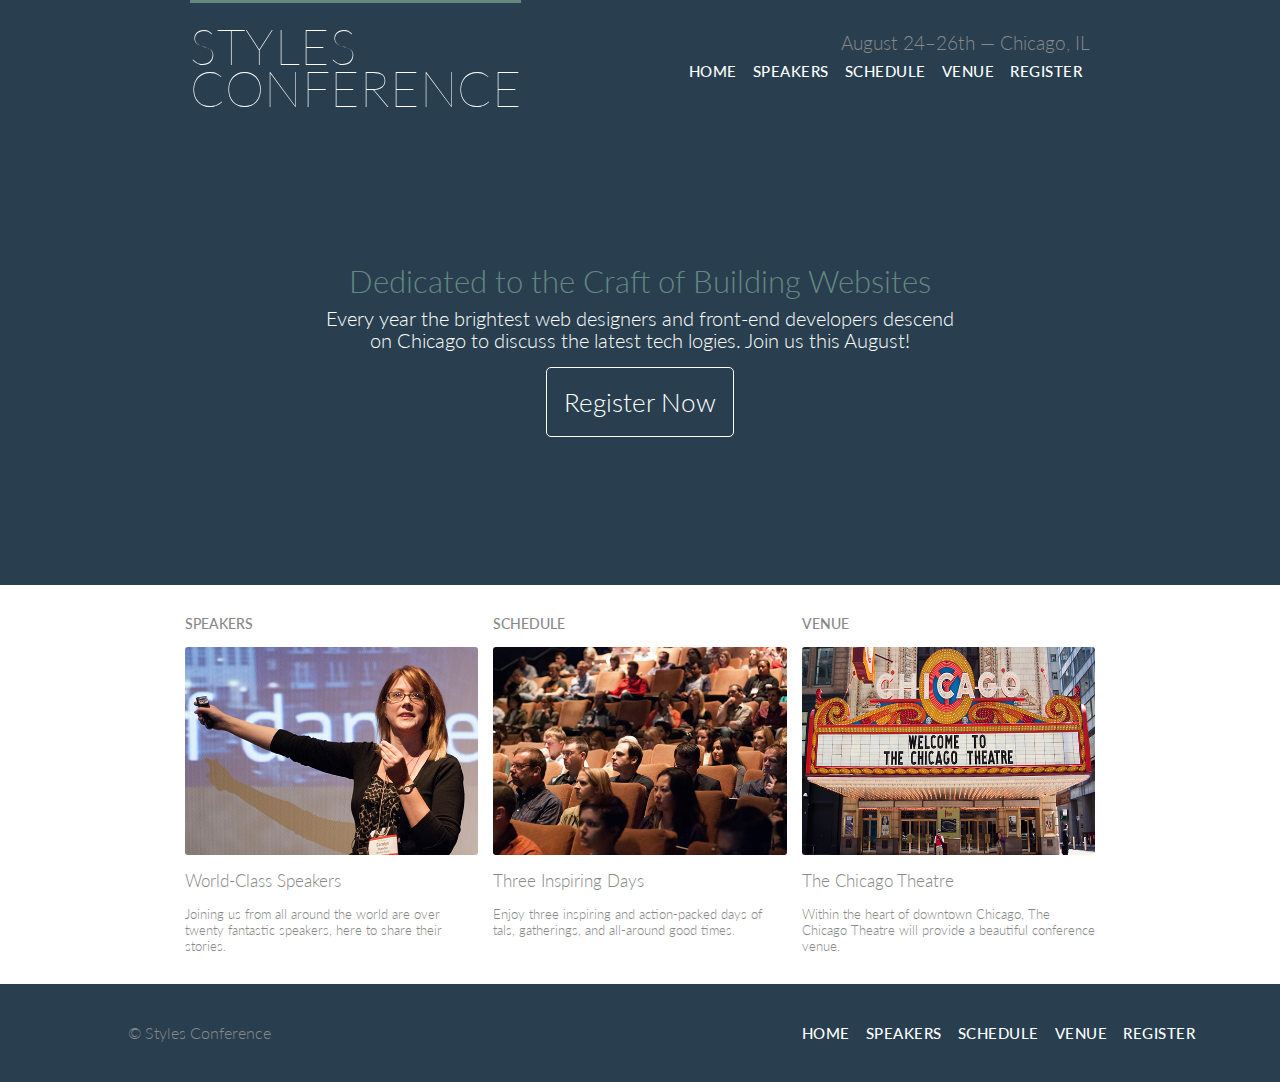
<file: index.html>
<!DOCTYPE html>
<html lang="en">

<head>
    <meta charset="UTF-8">
    <meta http-equiv="X-UA-Compatible" content="IE=edge">
    <meta name="viewport" content="width=device-width, initial-scale=1.0">
    <link rel="stylesheet" href="css/style.css">
    <link href="https://fonts.googleapis.com/css?family=Lato:100,300,400" rel="stylesheet">
    <title>Styles Conference</title>
</head>

<body>
    <header class="headcontainer group">
        <h1 class="logo">
            <a href="index.html">
                Styles
                <br>
                Conference
            </a>
        </h1>
        <h3 class="tagline">August 24–26th — Chicago, IL</h3>
        <nav class="nav primary-nav">
            <ul>
                <li><a href="index.html">Home</a></li>
                <li><a href="speakers.html">Speakers</a></li>
                <li><a href="schedule.html">Schedule</a></li>
                <li><a href="venue.html">Venue</a></li>
                <li><a href="register.html">Register</a></li>
            </ul>
        </nav>
    </header>
    <section class="hero container">
        <h2>Dedicated to the Craft of Building Websites</h2>
        <p>Every year the brightest web designers and front-end developers descend on Chicago to discuss the latest tech
            logies. Join us this August!</p>
        <a class="btn btn-alt" href="register.html">Register Now</a>
    </section>
    <div class="white-box">
        <div class="section_grid">
            <div class="section-img a">SPEAKERS</div>
            <div class="section-img a">SCHEDULE</div>
            <div class="section-img a">VENUE</div>
            <img src="img/speakers.jpg" alt="" class="section-img b">
            <img src="img/schedule.jpg" alt="" class="section-img b">
            <img src="img/venue.jpg" alt="" class="section-img b">
            <div class="section-img c">World-Class Speakers</div>
            <div class="section-img c">Three Inspiring Days</div>
            <div class="section-img c">The Chicago Theatre</div>
            <div class="section-img d">Joining us from all around the world are over twenty fantastic speakers, here to share their stories.</div>
            <div class="section-img d">Enjoy three inspiring and action-packed days of tals, gatherings, and all-around good times.</div>
            <div class="section-img d">Within the heart of downtown Chicago, The Chicago Theatre will provide a beautiful conference venue.</div>
        </div>
    </div>
    <footer>
        <p>© Styles Conference
        </p>
        <nav class="nav primary-nav">
            <ul>
                <li><a href="index.html">Home</a></li>
                <li><a href="speakers.html">Speakers</a></li>
                <li><a href="schedule.html">Schedule</a></li>
                <li><a href="venue.html">Venue</a></li>
                <li><a href="register.html">Register</a></li>
            </ul>
        </nav>
    </footer>
</body>

</html>
</file>
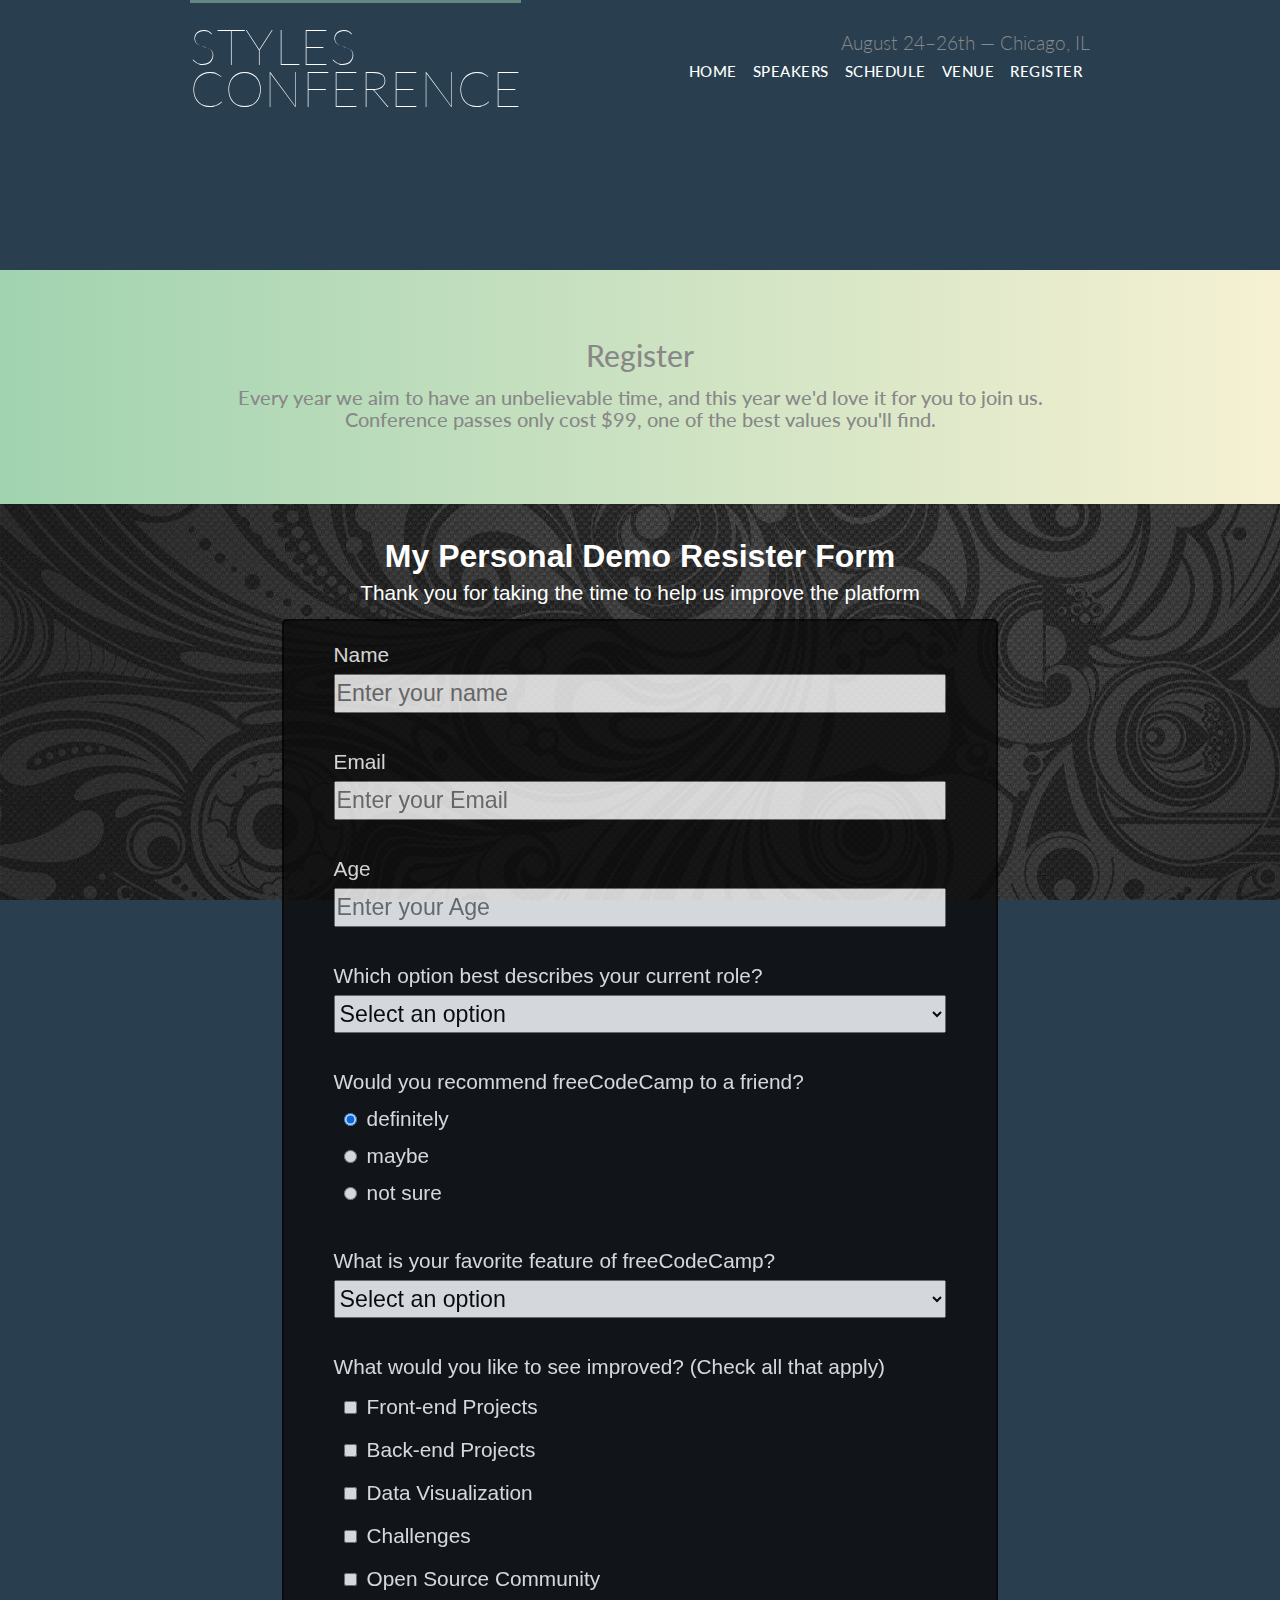
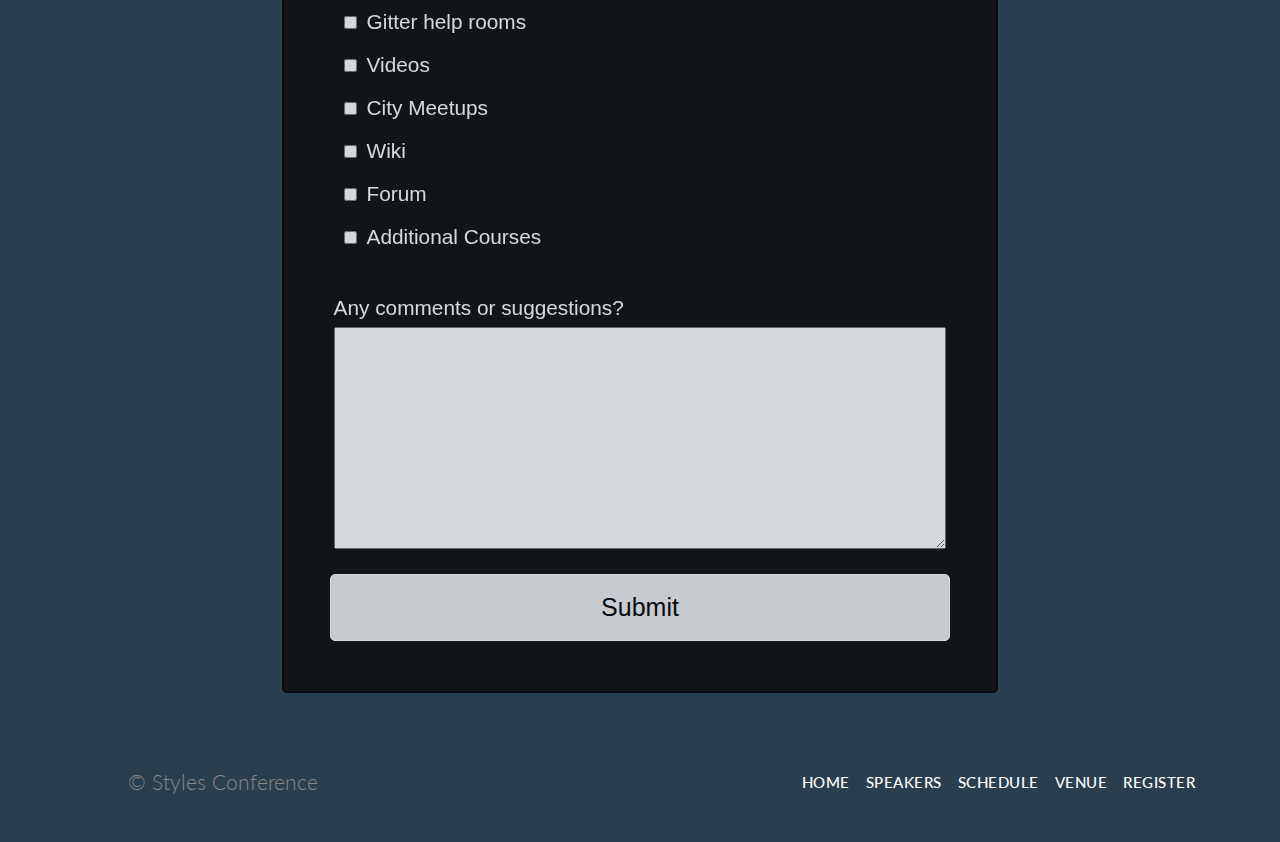
<file: register.html>
<!DOCTYPE html>
<html lang="en">

<head>
    <meta charset="UTF-8">
    <meta http-equiv="X-UA-Compatible" content="IE=edge">
    <meta name="viewport" content="width=device-width, initial-scale=1.0">
    <link rel="stylesheet" href="css/style.css">
    <link rel="stylesheet" href="css/register.css">
    <link href="https://fonts.googleapis.com/css?family=Lato:100,300,400" rel="stylesheet">
    <title>Styles Conference</title>
</head>

<body>
    <header class="headcontainer group">
        <h1 class="logo">
            <a href="index.html">
                Styles
                <br>
                Conference
            </a>
        </h1>
        <h3 class="tagline">August 24–26th — Chicago, IL</h3>
        <nav class="nav primary-nav">
            <ul>
                <li><a href="index.html">Home</a></li>
                <li><a href="speakers.html">Speakers</a></li>
                <li><a href="schedule.html">Schedule</a></li>
                <li><a href="venue.html">Venue</a></li>
                <li><a href="register.html">Register</a></li>
            </ul>
        </nav>
    </header>



    <div class="speaker-head">
        <h1>Register</h1>
        <p>Every year we aim to have an unbelievable time, and this year we'd love it for you to join us. Conference
            passes only cost $99, one of the best values you'll find.</p>
    </div>






    <div class="all">
        <div class="header">
            <h1 class="text-center m2">My Personal Demo Resister Form</h1>
            <p class="text-center m2">Thank you for taking the time to help us improve the platform</p>
        </div>
        <div class="container22">
            <div class="box">
                <label for="name" class="title">Name</label>
                <input type="text" class="form-control" placeholder="Enter your name" id="name">
            </div>
            <div class="box">
                <label for="Email" class="title">Email</label>
                <input type="email" class="form-control" placeholder="Enter your Email" id="Email">
            </div>
            <div class="box">
                <label for="age" class="title">Age</label>
                <input type="number" class="form-control" min="10" max="99" placeholder="Enter your Age" id="age">
            </div>
            <div class="box">
                <p class="title">Which option best describes your current role?</p>
                <select id="most-like" name="mostLike" class="form-control" required="">
                    <option disabled="" selected="" value="">Select an option</option>
                    <option value="challenges">Challenges</option>
                    <option value="projects">Projects</option>
                    <option value="community">Community</option>
                    <option value="openSource">Open Source</option>
                </select>
            </div>
            <div class="box">
                <p class="title">Would you recommend freeCodeCamp to a friend?</p>
                <label><input name="user-recommend" value="definitely" type="radio" class="input-radio"
                        checked="">definitely</label>
                <label><input name="user-recommend" value="maybe" type="radio" class="input-radio">maybe</label>
                <label><input name="user-recommend" value="not sure" type="radio" class="input-radio">not sure</label>
            </div>
            <div class="box">
                <p class="title">What is your favorite feature of freeCodeCamp?</p>
                <select id="most-like" name="mostLike" class="form-control" required="">
                    <option disabled="" selected="" value="">Select an option</option>
                    <option value="challenges">Challenges</option>
                    <option value="projects">Projects</option>
                    <option value="community">Community</option>
                    <option value="openSource">Open Source</option>
                </select>
            </div>
            <div class="box">
                <p class="title">What would you like to see improved? (Check all that apply)</p>
                <label><input name="prefer" value="front-end-projects" type="checkbox" class="input-checkbox">Front-end
                    Projects</label>
                <label><input name="prefer" value="Back-end Projects" type="checkbox" class="input-checkbox">Back-end
                    Projects</label>
                <label><input name="prefer" value="Data Visualization" type="checkbox" class="input-checkbox">Data
                    Visualization</label>
                <label><input name="prefer" value="Challenges" type="checkbox" class="input-checkbox">Challenges</label>
                <label><input name="prefer" value="Open Source Community" type="checkbox" class="input-checkbox">Open
                    Source
                    Community</label>
                <label><input name="prefer" value="Gitter help rooms" type="checkbox" class="input-checkbox">Gitter help
                    rooms</label>
                <label><input name="prefer" value="Videos" type="checkbox" class="input-checkbox">Videos</label>
                <label><input name="prefer" value="City Meetups" type="checkbox" class="input-checkbox">City
                    Meetups</label>
                <label><input name="prefer" value="Wiki" type="checkbox" class="input-checkbox">Wiki</label>
                <label><input name="prefer" value="Forum" type="checkbox" class="input-checkbox">Forum</label>
                <label><input name="prefer" value="Additional Courses" type="checkbox" class="input-checkbox">Additional
                    Courses</label>
            </div>
            <div class="box">
                <p class="title">Any comments or suggestions?</p>
                <textarea name="prefer" id="textarea" cols="30" rows="10"></textarea>
            </div>
            <div>
                <button type="submit" class="btn">Submit</button>
            </div>

        </div>
    </div>


    
    <footer>
        <p>© Styles Conference
        </p>
        <nav class="nav primary-nav">
            <ul>
                <li><a href="index.html">Home</a></li>
                <li><a href="speakers.html">Speakers</a></li>
                <li><a href="schedule.html">Schedule</a></li>
                <li><a href="venue.html">Venue</a></li>
                <li><a href="register.html">Register</a></li>
            </ul>
        </nav>
    </footer>
</body>

</html>
</file>
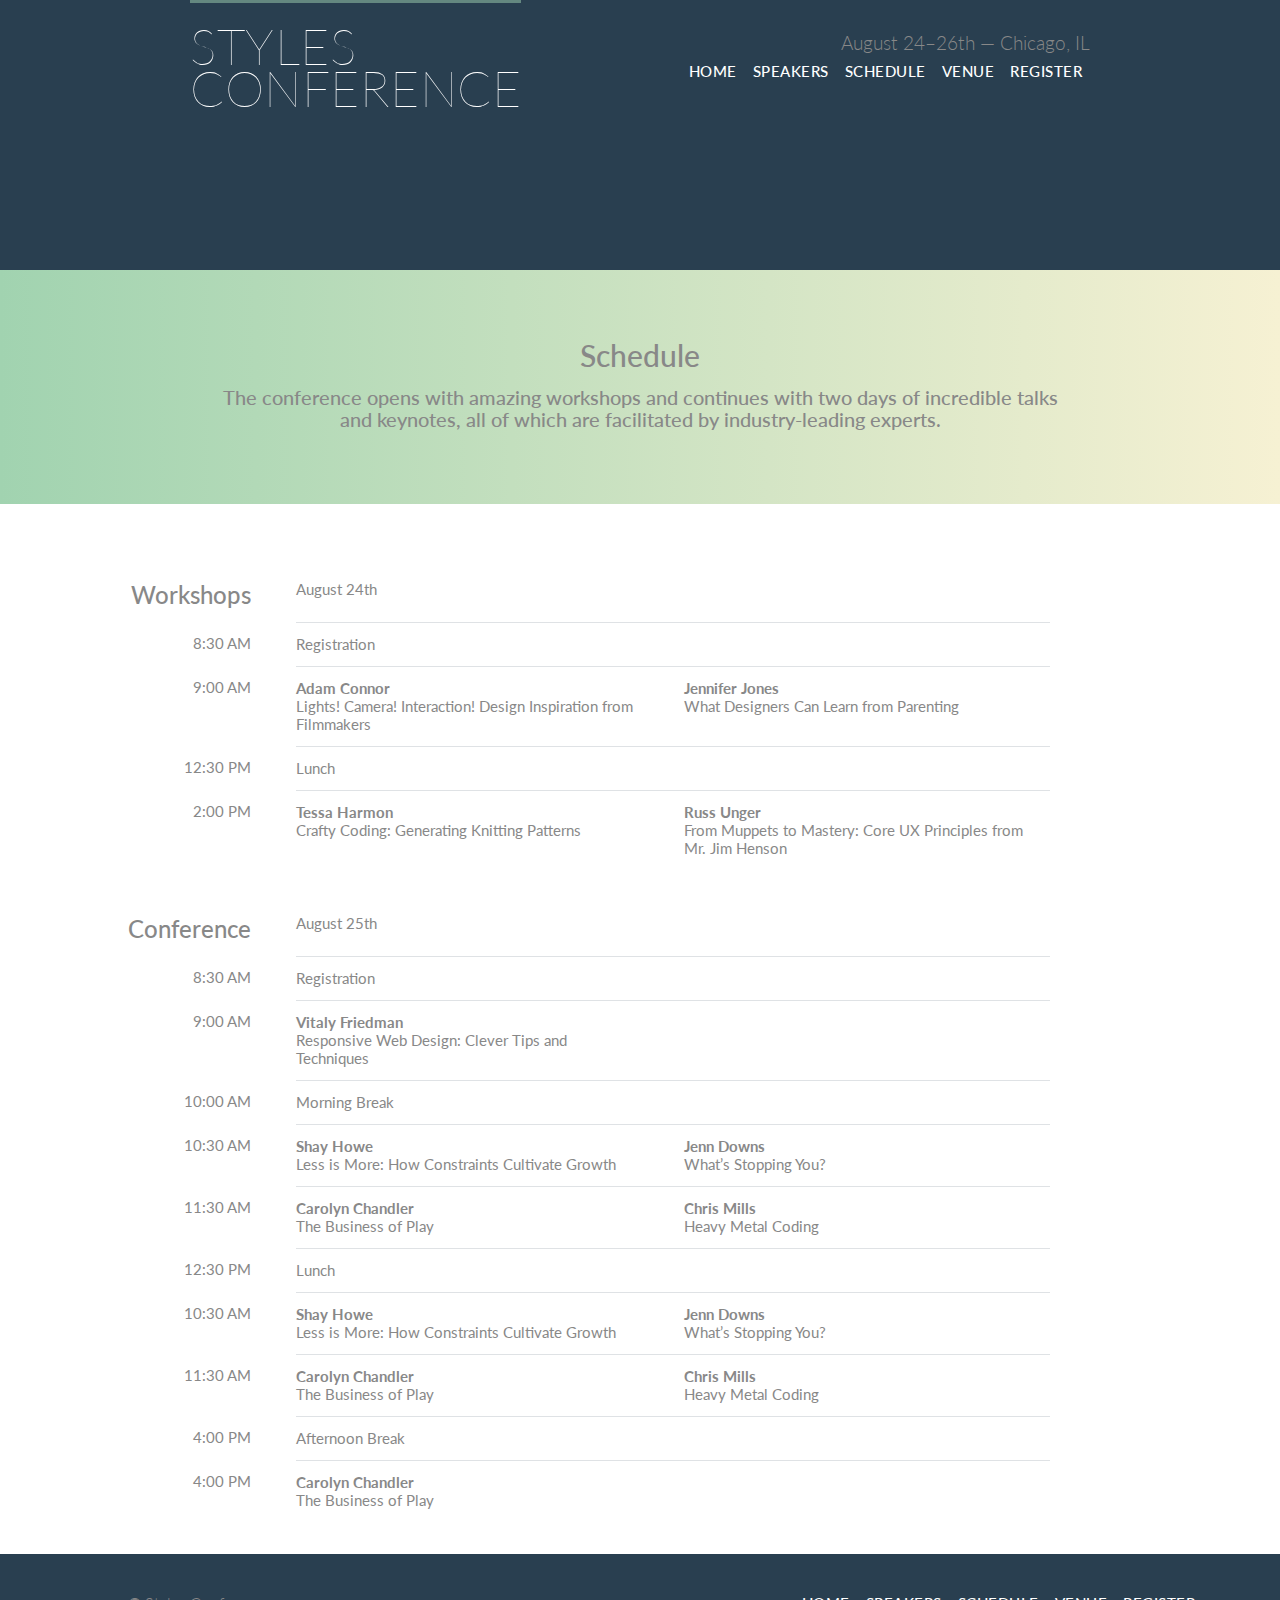
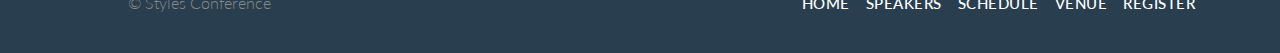
<file: schedule.html>
<!DOCTYPE html>
<html lang="en">

<head>
    <meta charset="UTF-8">
    <meta http-equiv="X-UA-Compatible" content="IE=edge">
    <meta name="viewport" content="width=device-width, initial-scale=1.0">
    <link rel="stylesheet" href="css/style.css">
    <link rel="stylesheet" href="css/schedule.css">
    <link href="https://fonts.googleapis.com/css?family=Lato:100,300,400" rel="stylesheet">
    <title>Styles Conference</title>
</head>

<body>
    <header class="headcontainer group">
        <h1 class="logo">
            <a href="index.html">
                Styles
                <br>
                Conference
            </a>
        </h1>
        <h3 class="tagline">August 24–26th — Chicago, IL</h3>
        <nav class="nav primary-nav">
            <ul>
                <li><a href="index.html">Home</a></li>
                <li><a href="speakers.html">Speakers</a></li>
                <li><a href="schedule.html">Schedule</a></li>
                <li><a href="venue.html">Venue</a></li>
                <li><a href="register.html">Register</a></li>
            </ul>
        </nav>
    </header>




    <div class="speaker-head">
        <h1>Schedule</h1>
        <p>The conference opens with amazing workshops and continues with two days of incredible talks and keynotes, all
            of which are facilitated by industry-leading experts.</p>
    </div>



    <section class="bg-white">
        <div class="grid-box">
            <div class="grid-item toright bold-heading"><span>Workshops</span></div>
            <div class="grid-item"><span>August 24th</span></div>
            <div class="grid-item toright"><span>8:30 AM</span></div>
            <div class="grid-item top-border"><span>Registration</span></div>
            <div class="grid-item toright"><span>9:00 AM</span></div>
            <div class="grid-item top-border">
                <div class="block-size secound-element">
                    <a href="speakers.html#adam-connor">
                        <h4>Adam Connor</h4>
                        <span>Lights! Camera! Interaction! Design Inspiration from Filmmakers</span>
                    </a>
                </div>
                <div class="block-size">
                    <a href="speakers.html#jennifer-jones">
                        <h4>Jennifer Jones</h4>
                        <span>What Designers Can Learn from Parenting</span>
                    </a>
                </div>
            </div>
            <div class="grid-item toright">
                <span>12:30 PM</span>
            </div>
            <div class="grid-item top-border"><span>Lunch</span></div>
            <div class="grid-item toright"><span>2:00 PM</span></div>
            <div class="grid-item top-border">
                <div class="block-size secound-element">
                    <a href="speakers.html#tessa-harmon">
                        <h4>Tessa Harmon</h4>
                        <span>Crafty Coding: Generating Knitting Patterns</span>
                    </a>
                </div>
                <div class="block-size">
                    <a href="speakers.html#russ-unger">
                        <h4>Russ Unger</h4>
                        <span>From Muppets to Mastery: Core UX Principles from Mr. Jim Henson</span>
                    </a>
                </div>
            </div>
        </div>





        <div class="grid-box">
            <div class="grid-item toright bold-heading"><span>Conference</span></div>
            <div class="grid-item"><span>August 25th</span></div>
            <div class="grid-item toright"><span>8:30 AM</span></div>
            <div class="grid-item top-border"><span>Registration</span></div>
            <div class="grid-item toright"><span>9:00 AM</span></div>
            <div class="grid-item top-border">
                <div class="block-size secound-element">
                    <a href="speakers.html#vitaly-friedman">
                        <h4>Vitaly Friedman</h4>
                        <span>Responsive Web Design: Clever Tips and Techniques</span>
                    </a>
                </div>
            </div>
            <div class="grid-item toright">
                <span>10:00 AM</span>
            </div>
            <div class="grid-item top-border"><span>Morning Break</span></div>
            <div class="grid-item toright"><span>10:30 AM</span></div>
            <div class="grid-item top-border">
                <div class="block-size secound-element">
                    <a href="speakers.html#shay-howe">
                        <h4>Shay Howe</h4>
                        <span>Less is More: How Constraints Cultivate Growth</span>
                    </a>
                </div>
                <div class="block-size">
                    <a href="speakers.html#jenn-downs">
                        <h4>Jenn Downs</h4>
                        <span>What’s Stopping You?</span>
                    </a>
                </div>
            </div>
            <div class="grid-item toright"><span>11:30 AM</span></div>
            <div class="grid-item top-border">
                <div class="block-size secound-element">
                    <a href="speakers.html#carolyn-chandler">
                        <h4>Carolyn Chandler</h4>
                        <span>The Business of Play</span>
                    </a>
                </div>
                <div class="block-size">
                    <a href="speakers.html#chris-mills">
                        <h4>Chris Mills</h4>
                       <span>Heavy Metal Coding</span>
                    </a>
                </div>
            </div>
            <div class="grid-item toright">
                <span>12:30 PM</span>
            </div>
            <div class="grid-item top-border"><span>Lunch</span></div>

            <div class="grid-item toright"><span>10:30 AM</span></div>
            <div class="grid-item top-border">
                <div class="block-size secound-element">
                    <a href="speakers.html#shay-howe">
                        <h4>Shay Howe</h4>
                        <span>Less is More: How Constraints Cultivate Growth</span>
                    </a>
                </div>
                <div class="block-size">
                    <a href="speakers.html#jenn-downs">
                        <h4>Jenn Downs</h4>
                        <span>What’s Stopping You?</span>
                    </a>
                </div>
            </div>
            <div class="grid-item toright"><span>11:30 AM</span></div>
            <div class="grid-item top-border">
                <div class="block-size secound-element">
                    <a href="speakers.html#carolyn-chandler">
                        <h4>Carolyn Chandler</h4>
                        <span>The Business of Play</span>
                    </a>
                </div>
                <div class="block-size">
                    <a href="speakers.html#chris-mills">
                        <h4>Chris Mills</h4>
                        <span>Heavy Metal Coding</span>
                    </a>
                </div>
            </div>
            <div class="grid-item toright">
                <span>4:00 PM</span>
            </div>
            <div class="grid-item top-border"><span>Afternoon Break</span></div>
            <div class="grid-item toright">
                <span>4:00 PM</span>
            </div>
            <div class="grid-item top-border">
                <div class="block-size secound-element">
                    <a href="speakers.html#carolyn-chandler">
                        <h4>Carolyn Chandler</h4>
                        <span>The Business of Play</span>
                    </a>
                </div>
            </div>
        </div>
    </section>




    <footer>
        <p>© Styles Conference
        </p>
        <nav class="nav primary-nav">
            <ul>
                <li><a href="index.html">Home</a></li>
                <li><a href="speakers.html">Speakers</a></li>
                <li><a href="schedule.html">Schedule</a></li>
                <li><a href="venue.html">Venue</a></li>
                <li><a href="register.html">Register</a></li>
            </ul>
        </nav>
    </footer>
</body>

</html>
</file>
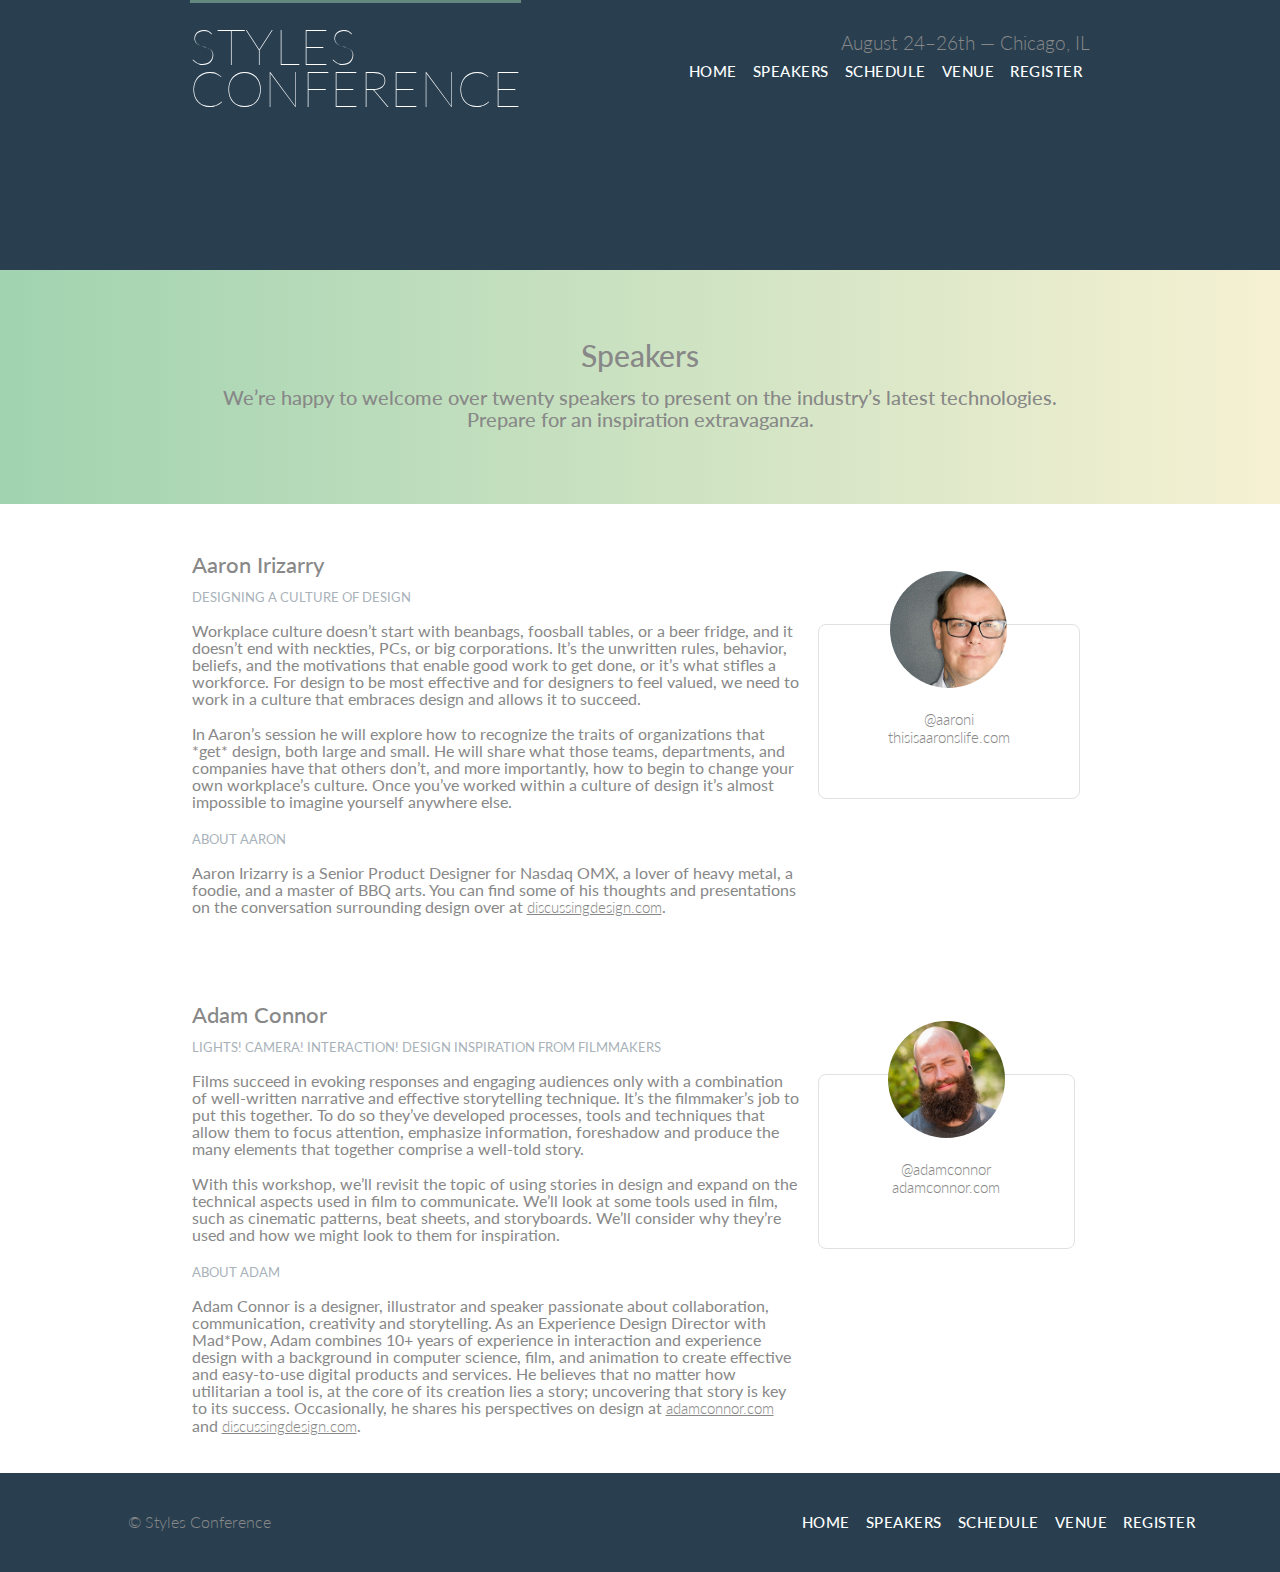
<file: speakers.html>
<!DOCTYPE html>
<html lang="en">

<head>
    <meta charset="UTF-8">
    <meta http-equiv="X-UA-Compatible" content="IE=edge">
    <meta name="viewport" content="width=device-width, initial-scale=1.0">
    <link rel="stylesheet" href="css/style.css">
    <link rel="stylesheet" href="css/speakers.css">
    <link href="https://fonts.googleapis.com/css?family=Lato:100,300,400" rel="stylesheet">
    <title>Styles Conference</title>
</head>

<body>
    <header class="headcontainer group">
        <h1 class="logo">
            <a href="index.html">
                Styles
                <br>
                Conference
            </a>
        </h1>
        <h3 class="tagline">August 24–26th — Chicago, IL</h3>
        <nav class="nav primary-nav">
            <ul>
                <li><a href="index.html">Home</a></li>
                <li><a href="speakers.html">Speakers</a></li>
                <li><a href="schedule.html">Schedule</a></li>
                <li><a href="venue.html">Venue</a></li>
                <li><a href="register.html">Register</a></li>
            </ul>
        </nav>
    </header>



    <div class="speaker-head">
        <h1>Speakers</h1>
        <p>We’re happy to welcome over twenty speakers to present on the industry’s latest technologies. Prepare for an
            inspiration extravaganza.</p>
    </div>
    <section class="bg-white">
        <div class="speaker-main-container">
            <section class="speaker" id="Aaron-irizarry">
                <div class="person">
                    <h2>Aaron Irizarry</h2>
                    <h5>Designing a Culture of Design</h5>

                    <p>Workplace culture doesn’t start with beanbags, foosball tables, or a beer fridge, and it doesn’t
                        end
                        with neckties, PCs, or big corporations. It’s the unwritten rules, behavior, beliefs, and the
                        motivations that enable good work to get done, or it’s what stifles a workforce. For design to
                        be
                        most effective and for designers to feel valued, we need to work in a culture that embraces
                        design
                        and allows it to succeed.</p>

                    <p>In Aaron’s session he will explore how to recognize the traits of organizations that *get*
                        design,
                        both large and small. He will share what those teams, departments, and companies have that
                        others
                        don’t, and more importantly, how to begin to change your own workplace’s culture. Once you’ve
                        worked
                        within a culture of design it’s almost impossible to imagine yourself anywhere else.</p>

                    <h5>About Aaron</h5>

                    <p>Aaron Irizarry is a Senior Product Designer for Nasdaq OMX, a lover of heavy metal, a foodie, and
                        a
                        master of BBQ arts. You can find some of his thoughts and presentations on the conversation
                        surrounding design over at <a href="http://www.discussingdesign.com/">discussingdesign.com</a>.
                    </p>
                </div>
                <div class="speaker-side-container">
                    <div class="speaker-info">

                        <img src="img/aaron-irizarry.jpg" alt="Aaron Irizarry">

                        <ul>
                            <li><a href="https://twitter.com/aaroni">@aaroni</a></li>
                            <li><a href="http://www.thisisaaronslife.com/">thisisaaronslife.com</a></li>
                        </ul>

                    </div>
                </div>
            </section>




            <section class="speaker" id="Adam Connor">
                <div class="person">
                    <h2>Adam Connor</h2>
                    <h5>LIGHTS! CAMERA! INTERACTION! DESIGN INSPIRATION FROM FILMMAKERS</h5>

                    <p>Films succeed in evoking responses and engaging audiences only with a combination of well-written narrative and effective storytelling technique. It’s the filmmaker’s job to put this together. To do so they’ve developed processes, tools and techniques that allow them to focus attention, emphasize information, foreshadow and produce the many elements that together comprise a well-told story.</p>

                    <p>With this workshop, we’ll revisit the topic of using stories in design and expand on the technical aspects used in film to communicate. We’ll look at some tools used in film, such as cinematic patterns, beat sheets, and storyboards. We’ll consider why they’re used and how we might look to them for inspiration.</p>

                    <h5>ABOUT ADAM</h5>

                    <p>Adam Connor is a designer, illustrator and speaker passionate about collaboration, communication, creativity and storytelling. As an Experience Design Director with Mad*Pow, Adam combines 10+ years of experience in interaction and experience design with a background in computer science, film, and animation to create effective and easy-to-use digital products and services. He believes that no matter how utilitarian a tool is, at the core of its creation lies a story; uncovering that story is key to its success. Occasionally, he shares his perspectives on design at <a href="http://adamconnor.com/">adamconnor.com</a> and <a href="http://www.discussingdesign.com/">discussingdesign.com</a>.</p>
                </div>
                <div class="speaker-side-container">
                    <div class="speaker-info">

                        <img src="img/adam-connor.jpg" alt="Adam Connor">

                        <ul>
                            <li><a href="https://twitter.com/adamconnor">@adamconnor</a></li>
                            <li><a href="http://adamconnor.com/">adamconnor.com</a></li>
                          </ul>

                    </div>
                </div>
            </section>
        </div>
    </section>



    <footer>
        <p>© Styles Conference
        </p>
        <nav class="nav primary-nav">
            <ul>
                <li><a href="index.html">Home</a></li>
                <li><a href="speakers.html">Speakers</a></li>
                <li><a href="schedule.html">Schedule</a></li>
                <li><a href="venue.html">Venue</a></li>
                <li><a href="register.html">Register</a></li>
            </ul>
        </nav>
    </footer>
</body>

</html>
</file>
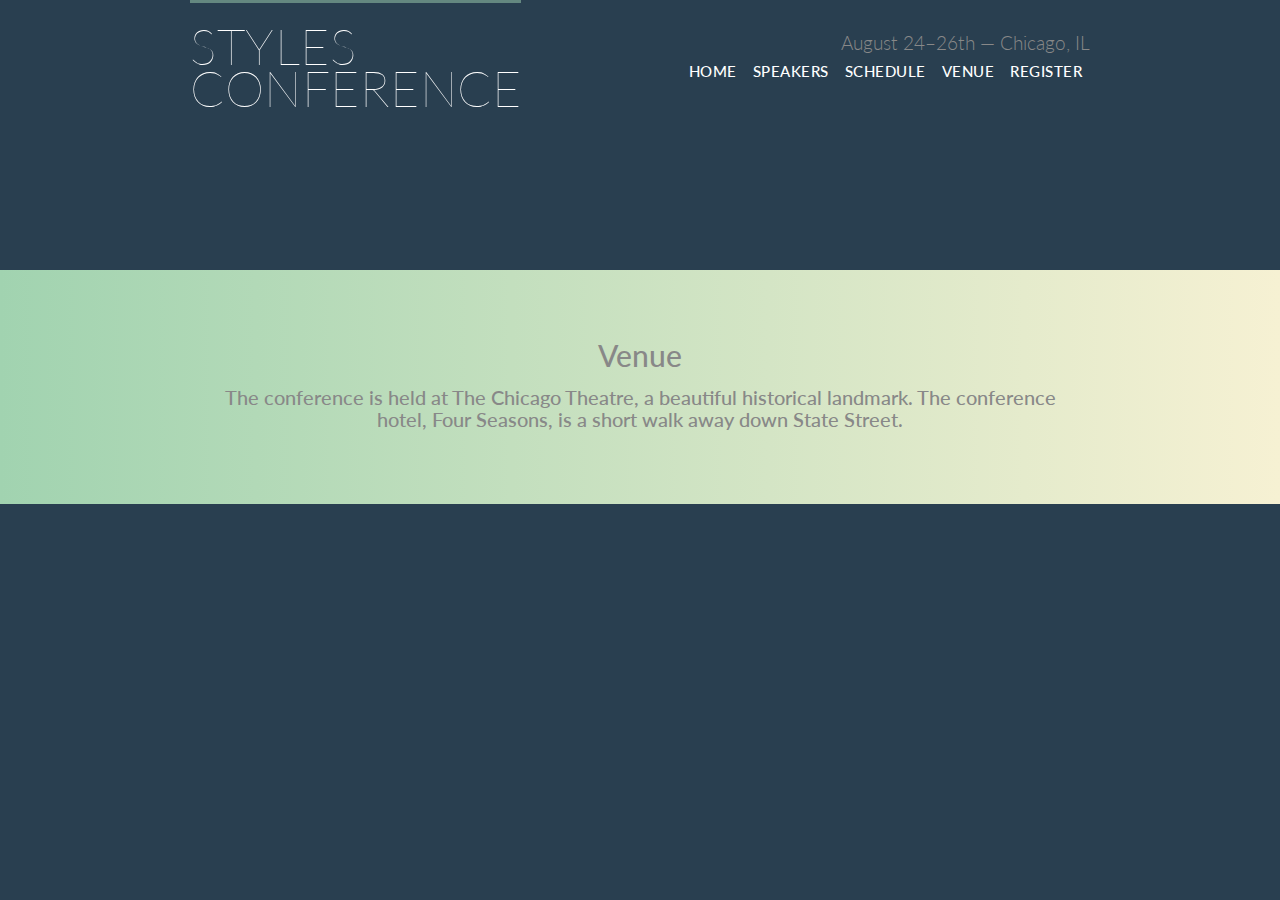
<file: venue.html>
<!DOCTYPE html>
<html lang="en">

<head>
    <meta charset="UTF-8">
    <meta http-equiv="X-UA-Compatible" content="IE=edge">
    <meta name="viewport" content="width=device-width, initial-scale=1.0">
    <link rel="stylesheet" href="css/style.css">
    <link rel="stylesheet" href="css/style.css">
    <link href="https://fonts.googleapis.com/css?family=Lato:100,300,400" rel="stylesheet">
    <title>Styles Conference</title>
</head>

<body>
    <header class="headcontainer group">
        <h1 class="logo">
            <a href="index.html">
                Styles
                <br>
                Conference
            </a>
        </h1>
        <h3 class="tagline">August 24–26th — Chicago, IL</h3>
        <nav class="nav primary-nav">
            <ul>
              <li><a href="index.html">Home</a></li>
              <li><a href="speakers.html">Speakers</a></li>
              <li><a href="schedule.html">Schedule</a></li>
              <li><a href="venue.html">Venue</a></li>
              <li><a href="register.html">Register</a></li>
            </ul>
          </nav>
    </header>


    <div class="speaker-head">
        <h1>Venue</h1>
        <p>The conference is held at The Chicago Theatre, a beautiful historical landmark. The conference hotel, Four Seasons, is a short walk away down State Street.</p>
    </div>
</body>

</html>
</file>
<file: css/style.css>
*{
    margin: 0px;
    padding: 0px;
}
body{
    background: #293f50;
    color: #888;
    font: 300 16px/22px "Lato", "Open Sans", "Helvetica Neue", Helvetica, Arial, sans-serif;
    
}
.headcontainer{
    padding-left: 30px;
    padding-right: 30px;
    margin: 0 auto;
    width: 900px;
    height: 30vh;
}
.group:before, .group:after {
    content: "";
    display: table;
}
.logo {
    border-top: 3px solid #648880;
    float: left;
    font-size: 50px;
    font-weight: 100;
    letter-spacing: 0.5px;
    line-height: 42px;
    padding: 22px 0 30px 0;
    text-transform: uppercase;
}
a{
    color: #fff;
    text-decoration: none;
    cursor: pointer;
}
.tagline{
    margin: 32px 0 6px 0;
    text-align: right;
    font-size: 19px;
    font-weight: 300;
}
.nav{
    text-align: right;
}
.primary-nav {
    
    font-size: 10px;
    font-weight: 300;
    letter-spacing: 0.5px;
    text-transform: uppercase;
}
.nav ul{
    display: flex;
    list-style-type: none;
    /* border: 1px solid red; */
    justify-content: flex-end; 
}
.nav li {
    padding: 0px 8px;
    font-size: 15px;
    font-weight: 500;
}
.nav a:hover ,.headcontainer a:hover{
    color: #888;
}
.container{
    display: block;
    margin: 0 auto;
    width: 700px;
    text-align: center;
    padding: 0px 30px;
    box-sizing: border-box;
    height: 35vh;
}
.container h2{
    color: #648880;
    font-weight: 300;
    font-size: 31px;
    padding-bottom: 15px;
}
.container p{
    color: white;
    font-weight: 300;
    font-size: 20px;
    padding-bottom: 40px;
}
.btn{
    border: 1px solid white;
    border-radius: 5px;
    padding: 18px 17px;
    font-size: 26px;
}
.btn:hover{
    background-color: white;
    color: #648880;
}
.white-box{
    background-color: white;
    padding: 30px 0px;
}
.section_grid{
    display: grid;
    grid-template-columns: repeat(3, minmax(117px, 1fr));
    grid-gap: 15px;
    margin: 0 auto;
    width: 911px;
    
}
.section_grid img{
    max-width: 100%;
}
.section-img{
    line-height: normal;
}
.a{
    font-size: 14px;
    font-weight: 500;   
}
.b{
    border: none;
    border-radius: 3px;    
}
.c{
    font-size: 17px;
    font-weight: 300;
}
.d{
    font-size: 13px;
    font-weight: 300;
}
footer p{
    margin: 3% 10%;
    float: left;
}
footer nav{
    float: right;
    margin: 3% 6%;
}
.speaker-head{
    background: linear-gradient(to right, #a1d3b0, #f6f1d3);
    padding: 5% 17%;
    text-align: center;
}
.speaker-head h1{
    padding: 10px 0px;
    font-size: 30px;
    font-weight: 500;
}
.speaker-head p{
    padding: 10px 0px;
    font-size: 20px;
    font-weight: 500;
}
</file>
<file: css/register.css>
.all{
    font-family: 'Poppins', sans-serif;
    background-image: url("../img/bg1.jpg");
    background-repeat: no-repeat;
    background-size: cover;
    background-attachment: fixed;
    padding-bottom: 40px;
    color: white;
}

.container22{
    display: flex;
    flex-direction: column;
    border: 2px solid black;
    margin: 0px 22%;
    padding-bottom: 40px;
    border-radius: 5px;
    background-color: #0c0c0c;
    opacity: 0.8;
}
.header h1{
    padding-top: 41px;
}
.box{
    display: flex;
    flex-direction: column;
    padding: 15px 50px
}
.white{
    color: white;
}
.text-center{
    text-align: center;
}
.m2{
    margin: 0px 0px 15px;
}
label , p{
    font-size: 1.3rem;
}
.title{
    margin: 8px 0px;
}
.form-control {
    font-size: 1.45rem;
    padding: 4px 1px;
}
.input-radio{
    margin: 12px 10px;
}
.input-checkbox{
    margin: 15px 10px;
}
.btn {
    display: flex;
    justify-content: center;
    align-items: center;
    width: 87%;
    margin: 10px auto;
    font-size: 25px;
    border-radius: 5px;
}
#textarea{
    font-size: 1.2rem;
}
.btn:hover{
    background-color: black;
    color: white;
}
</file>
<file: css/schedule.css>
.bg-white{
    background-color: white;
    font-size: 15px;
    font-weight: 400;
    padding: 5% 18% 0% 0%;
}
.grid-box{
    display: grid;
    grid-template-columns: 1fr 3fr;
    grid-auto-rows: minmax(27px ,auto);
    row-gap: 13px;
    column-gap: 3em;
    line-height: normal;
    padding-bottom: 45px;
}
.bold-heading{
    font-size: 24px;
    font-weight: 500;
}
.grid-item{
    padding-top: 12px;
}
.grid-item a span:hover{
    color: rgb(192, 192, 192);
}
.toright{
    text-align: end;
}
.grid-box a{
    color: #888;
}
.block-size{
    display: inline-block;
    width: 45%;
    vertical-align: top;
}
.secound-element{
    padding-right: 6%;
}
.top-border{
    border-top: 1px solid #dfe2e5;
}
</file>
<file: css/speakers.css>
.speaker-main-container{
    margin: 0 auto;
    width: 911px;
}
.speaker-main-container h2{
    font-size: 22px;
    font-weight: 500;;
    padding: 50px 0px 10px 0px;
}
.speaker-main-container p{
    font-size: 16px;
    font-weight: 400;
    margin-bottom: 18px;
    line-height: 17px;
}
.bg-white{
    background-color: white;
}
h5 {
    color: #a9b2b9;
    font-size: 13px;
    font-weight: 400;
    text-transform: uppercase;
    margin-bottom: 14px;
}
.speaker{
    padding-bottom: 20px;
}
.person{
    width: 66.66%;
    padding: 0px 7px
}
.person, .speaker-side-container {
    display: inline-block;
    vertical-align: top;
}
.speaker-side-container{
    padding: 2px 8px;
}
.speaker-info {
    border: 1px solid #dfe2e5;
    border-radius: 8px;
    margin-top: 118px;
    padding: 52px 69px;
    text-align: center;
}
.speaker-info img {
    border-radius: 50%;
    height: 117px;
    margin: -106px 0 22px 0;
    vertical-align: top;
}
.speaker-info ul{
    list-style: none;
}
.speaker-info a {
    color: #888;
    display: block;
    line-height: normal;
    font-size: 15px;
    font-weight: 300;
}
.person a{
    color: #888;
    display: inline-block;
    line-height: normal;
    font-size: 15px;
    font-weight: 300;
    text-decoration: underline;
}
</file>
